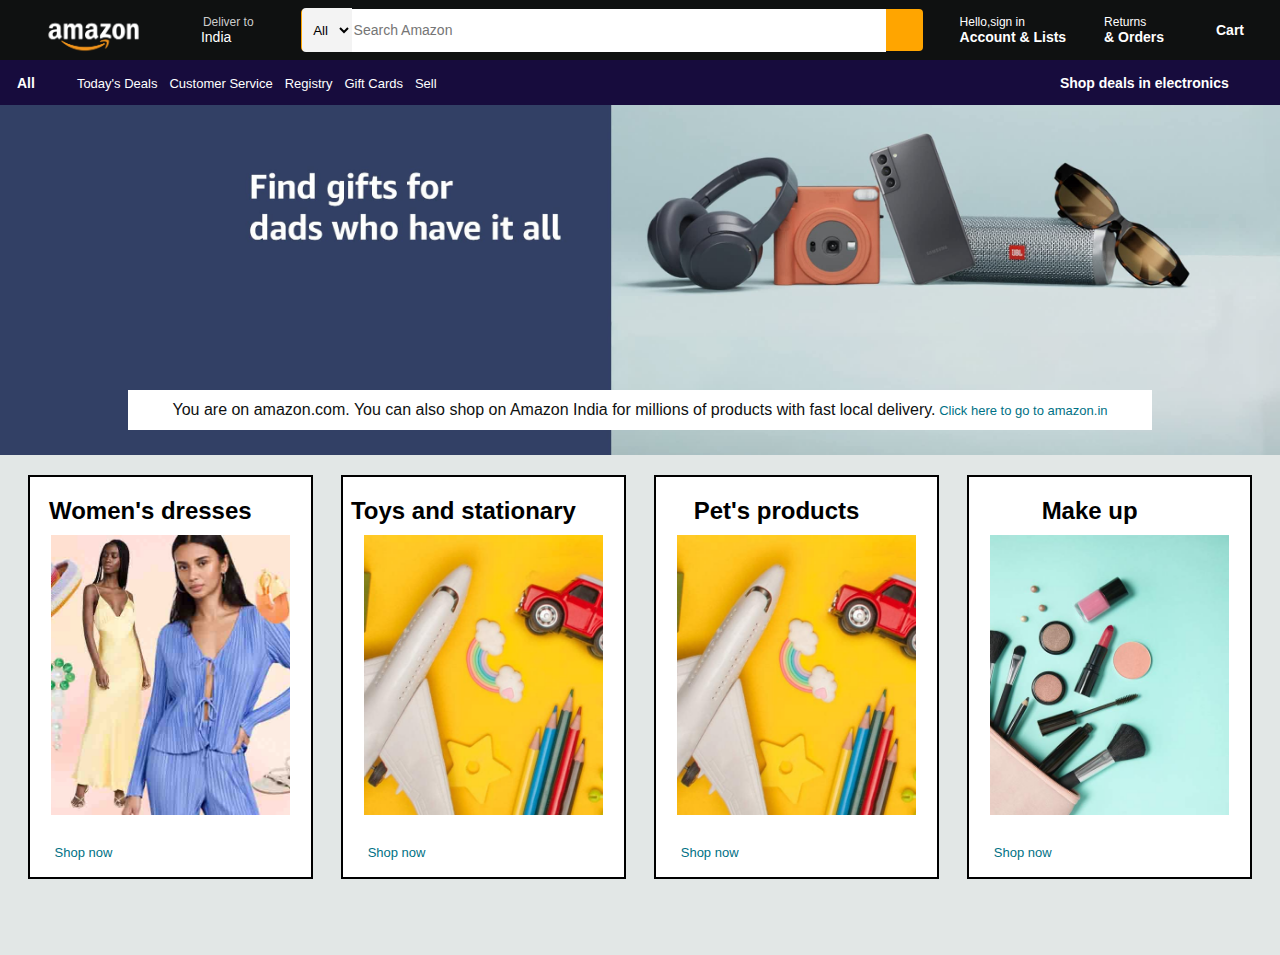
<file: Capstone Project 3 Amazon Clone/index.html>
<!DOCTYPE html>
<html lang="en">
<head>
    <meta charset="UTF-8">
    <meta name="viewport" content="width=device-width, initial-scale=1.0">
    <link rel="stylesheet" href="https://cdnjs.cloudflare.com/ajax/libs/font-awesome/6.5.2/css/all.min.css" integrity="sha512-SnH5WK+bZxgPHs44uWIX+LLJAJ9/2PkPKZ5QiAj6Ta86w+fsb2TkcmfRyVX3pBnMFcV7oQPJkl9QevSCWr3W6A==" crossorigin="anonymous" referrerpolicy="no-referrer" />
    <link rel="stylesheet" href="./style.css"/>
    <title>Amazon</title>

</head>
<body>
    <div class="navbar">
        <div class="nav-logo border">
            <div class="logo">

            </div>
        </div>
        <div class="nav-address border">
            <p class="add-first">Deliver to</p>
            <div class="add-icon">
            <i class="fa-solid fa-location-dot"></i>
            <p class="add-second">India</p>
        </div>
        </div>
        <div class="nav-search border">
            <select class="search-option">
                <option>All</option>
            </select>
            <input placeholder="Search Amazon" class="searchbar"/>
            <div class="search-icon">
                <i class="fa-solid fa-magnifying-glass"></i>
            </div>

        </div>
        <div class="nav-signin border">
            <p>Hello,sign in</p>
            <p><span>Account & Lists</span></p>
        </div>
        <div class="return border">
            <p>Returns</p>
            <p><span>& Orders</span></p>
        </div>
        <div class="cart">

            <i class="fa-solid fa-cart-shopping mycart"></i>
            <p><span>Cart</span></p>
        </div>
        
    </div>
    <div class="panel-all">
        <div class="all-menu border">
            <i class="fa-solid fa-bars mymenuicon"></i>
            <p><span>All</span></p>
        </div>
        <div class="panel-heading">
            <ul class="headings">
                <li><a href="#" class="border">Today's Deals</a></li>
                <li><a href="#" class="border">Customer Service</a></li>
                <li><a href="#" class="border">Registry</a></li>
                <li><a href="#" class="border">Gift Cards</a></li>
                <li><a href="#" class="border">Sell</a></li>
            </ul>
        </div>
        <div class="panel-tag ">
            <p>Shop deals in electronics</p>
        </div>

    </div>
        
    <div class="hero-image">
            <div class="hero-message">
                <p>You are on amazon.com. You can also shop on Amazon India for millions of products with fast local delivery.<a href="#" class="cchange"> Click here to go to amazon.in</a></p>
            </div>
        </div>

        <div class="content">
            <div class="box1 box">
                <h2 class="heading">Women's dresses</h2>
                <div class="box1-image"></div>
                <a href="#" class="shop-anchor">Shop now</a>
            </div>
            <div class="box2 box">
                <h2 class="heading">Toys and stationary</h2>
                <div class="box2-image"></div>
                <a href="#" class="shop-anchor">Shop now</a>
            </div>         
            <div class="box3 box">
                <h2 class="heading">Pet's products</h2>
                <div class="box2-image"></div>
                <a href="#" class="shop-anchor">Shop now</a>
            </div>
            <div class="box4 box">
                <h2 class="heading">Make up</h2>
                <div class="box4-image"></div>
                <a href="#" class="shop-anchor">Shop now</a>
                
            </div>
        </div>


</body>
</html>
</file>
<file: Capstone Project 3 Amazon Clone/style.css>
*{
    margin:0;
    font-family: Arial, Helvetica, sans-serif;
    border: border-box;
}
.navbar{
    height: 60px;
    background-color: #0F1111;
    display:flex;
    align-items: center;
    justify-content: space-evenly;
}
.nav-logo{
    width:113px;
    height:50px;
    
}
.logo{
    background-image: url("./images/amazon_logo.png");
    background-size: cover;
    height: 50px;
    width:100%;

}
.border{
    border:1.5px solid transparent;
}
.border:hover{
    border:1.5px solid white;
}
.add-first{
    color:#CCCCCC;
    font-size: 12px;
    margin-left:15px;
}
.add-second{
    color:#FFFFFF;
    font-size: 14px;
}
.add-icon{
    display:flex;
    align-items: center;

}
.fa-solid{
    color:#FFFFFF
}
/* search bar*/
.nav-search{
    display:flex;
    width:620px;
    height: 40px;
    background-color: orange;
    border-radius: 4px;
    align-items: center;
    margin-left: 10px;
}
.searchbar{
    width: 530px;
    height: 41px;
    border:none;
    font-size: 14px;;
}
.search-option{
    height: 44px;
    width:50px;
    background-color: #f3f3f3;
    border-top-left-radius: 4px;
    border-bottom-left-radius: 4px;
    text-align: center;
    border:none;
}
.fa-solid{
    margin-left: 13px;
    color:#0f1111;
}
/* box4*/
.nav-signin,.return{
    color:#FFFFFF;
    font-size: 12px;
}
span{
    font-size: 14px;
    font-weight: bold;
    color:#FFFFFF;
}
.mycart{
    color:#FFFFFF;
    font-size:35px;
}
.cart{
    display:flex;
    gap:2px;
    align-items: center;
}
.panel-all{
    height: 45px;
    background-color: #170c3d;
    display:flex;
    align-items: center;
}
.all-menu{
    display: flex;
    justify-content: space-between;
    align-items: center;
}
.mymenuicon{
    color: #FFFFFF;
    font-size: 25px;
    margin-right: 3px;
}
.headings{
    display:flex;
    justify-content: left;
    text-align: center;
    gap: 10px;
    
}
ul{
    list-style-type:none;
    
}
a:link, a:visited,a:hover, a:active {
    color:white;
}
a{
    text-decoration:none;
    font-size: 13px;
}
.panel-heading{
    width:80%;
}
.panel-tag{
    color:#FFFFFF;
    font-size: 14px;
    font-weight: bold;
}
/*hero line*/

.hero-image{
    background-image: url(./images/hero_image.jpg);
    height: 350px;
    background-size:cover;
    display:flex;
    align-items: flex-end;
    justify-content: center;
}

.hero-message{
    background-color: #FFFFFF;
    color: #0F1111;
    display:flex;
    justify-content: center;
    align-items: center;
    height:40px;
    width:80%;
    margin-bottom: 25px;
    
}
.hero-message a{
    color:#007185;
}
/*content*/
.content{
    background-color: #e2e7e6;
    height :500px;
    display:flex;

    justify-content: space-evenly;
}
.box{
    margin-top: 20px;
    background-color: #FFFFFF;
    border:2px solid black;
    height:400px;
    width:22%;
    display:flex;
    flex-direction:column;
    align-items: center;
    justify-content: left;
}
.heading{
    text-align: left;
    margin-top: 20px;
    margin-right:40px;
    margin-bottom: 10px;
}
.box1-image{
    background-image: url("./images/box8_image.jpg");
    background-size: cover;
    background-position: center;
    height:280px;
    width:85%;
}
.box2-image{
    background-image: url("./images/box7_image.jpg");
    background-size: cover;
    background-position: center;
    height:280px;
    width:85%;
}
.box3-image{
    background-image: url("./images/box6_image.jpg");
    background-size: cover;
    background-position: center;
    height:280px;
    width:85%;
}
.box4-image{
    background-image: url("./images/box5_image.jpg");
    background-size: cover;
    background-position: center;
    height:280px;
    width:85%;
}
a.shop-anchor{
    margin-top: 30px;
    margin-left: 25px;
    color:#007185;
    align-self: stretch;
}
</file>
